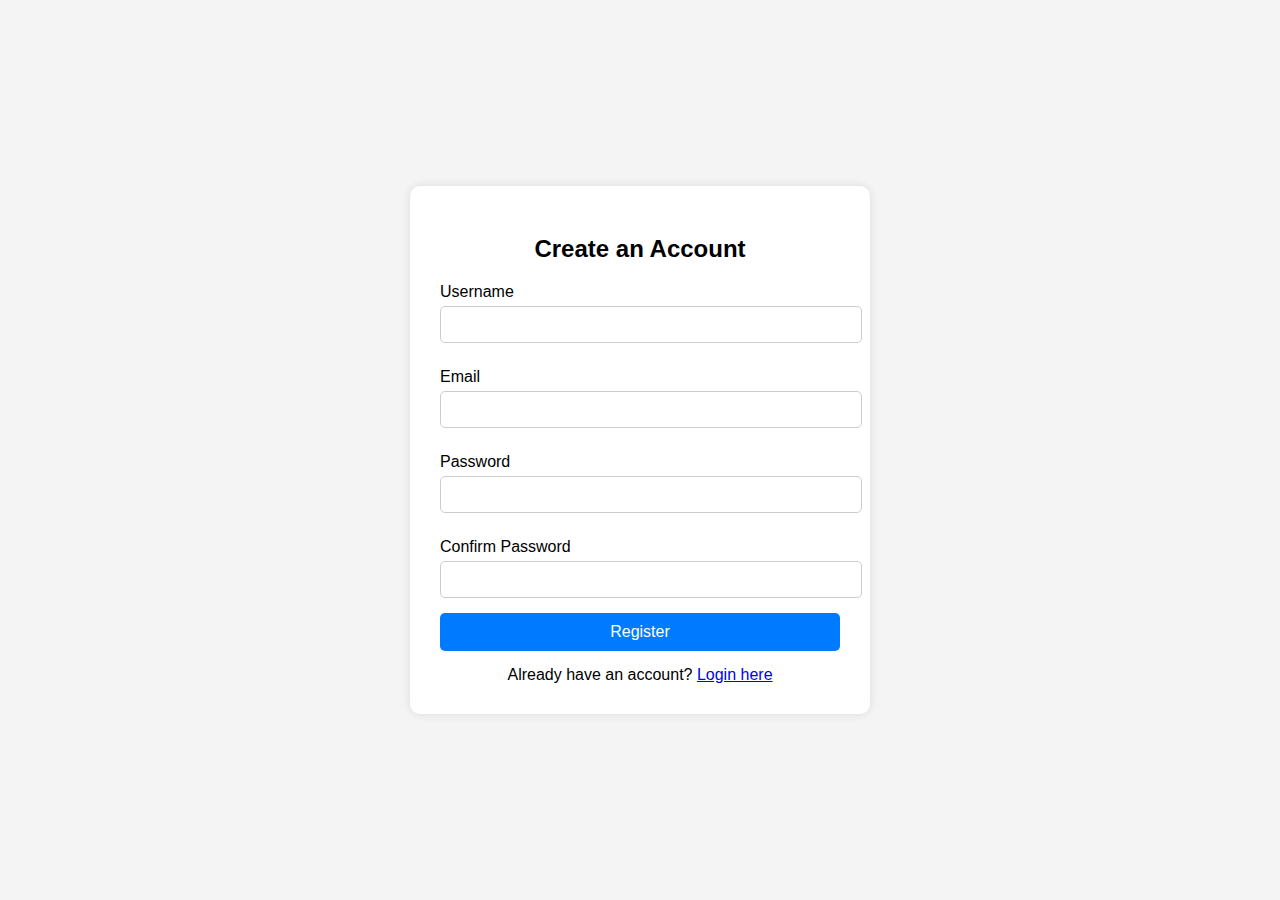
<file: register.html>
<!DOCTYPE html>
<html lang="en">
<head>
    <meta charset="UTF-8">
    <meta name="viewport" content="width=device-width, initial-scale=1.0">
    <title>Register</title>
    <style>
        body {
            font-family: Arial, sans-serif;
            display: flex;
            justify-content: center;
            align-items: center;
            height: 100vh;
            margin: 0;
            background-color: #f4f4f4;
        }
        .container {
            background-color: #fff;
            padding: 30px;
            border-radius: 10px;
            box-shadow: 0 0 10px rgba(0, 0, 0, 0.1);
            width: 100%;
            max-width: 400px;
        }
        h2 {
            text-align: center;
            margin-bottom: 20px;
        }
        label {
            display: block;
            margin: 10px 0 5px;
        }
        input[type="text"],
        input[type="email"],
        input[type="password"] {
            width: 100%;
            padding: 10px;
            margin-bottom: 15px;
            border: 1px solid #ccc;
            border-radius: 5px;
        }
        button {
            width: 100%;
            padding: 10px;
            background-color: #007BFF;
            color: white;
            border: none;
            border-radius: 5px;
            cursor: pointer;
            font-size: 16px;
        }
        button:hover {
            background-color: #0056b3;
        }
        .login-link {
            text-align: center;
            margin-top: 15px;
        }
    </style>
</head>
<body>
    <div class="container">
        <h2>Create an Account</h2>
        <form action="/register" method="post">
            <label for="username">Username</label>
            <input type="text" id="username" name="username" required>

            <label for="email">Email</label>
            <input type="email" id="email" name="email" required>

            <label for="password">Password</label>
            <input type="password" id="password" name="password" required>

            <label for="confirm-password">Confirm Password</label>
            <input type="password" id="confirm-password" name="confirm-password" required>

            <button type="submit">Register</button>
        </form>
        <div class="login-link">
            Already have an account? <a href="./login.html">Login here</a>
        </div>
    </div>
</body>
</html>
</file>
